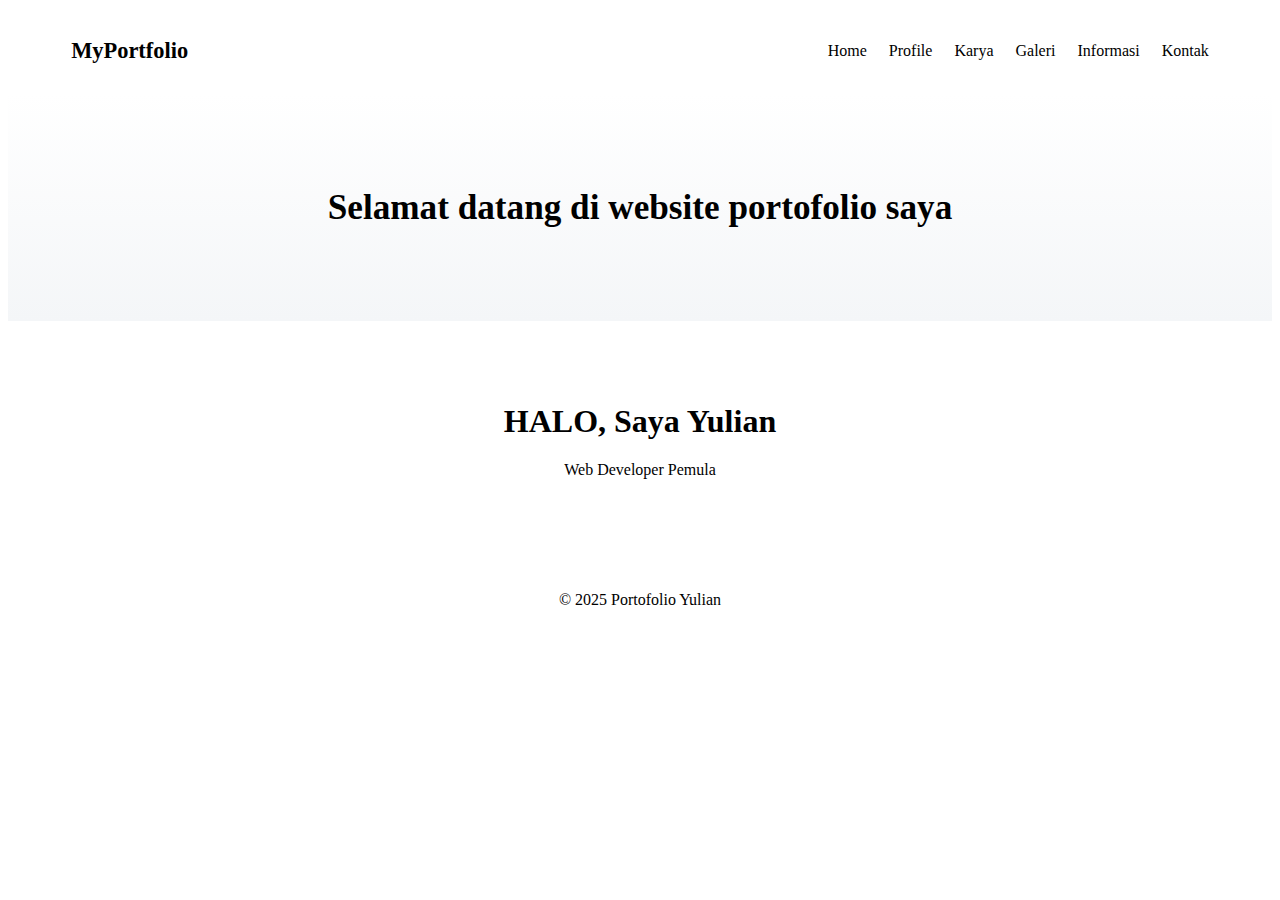
<file: index.html>
<!DOCTYPE html>
<html lang="id">
<head>
    <meta charset="UTF-8">
    <title>Home | Portofolio</title>
    <link rel="stylesheet" href="style.css">
</head>
<body>

<header>
    <nav>
        <a href="index.html" class="logo">MyPortfolio</a>
        <ul>
            <li><a href="index.html">Home</a></li>
            <li><a href="profile.html">Profile</a></li>
            <li><a href="project.html">Karya</a></li>
            <li><a href="galeri.html">Galeri</a></li>
            <li><a href="informasi.html">Informasi</a></li>
            <li><a href="kontak.html">Kontak</a></li>
        </ul>
    </nav>
</header>

<!-- PAGE HEADER -->
<section class="page-header">
    <h1>Selamat datang di website portofolio saya</h1>
</section>

<!-- HOME CONTENT -->
<section class="section home-center">
    <div class="home-box">
        <!-- TEKS -->
        <center>
        <h1>HALO, Saya <span>Yulian</span></h1>
        <p>Web Developer Pemula</p>
        </center>
    </div>
</section>

<footer>
    <p>© 2025 Portofolio Yulian </p>
</footer>

</body>
</html>
</file>
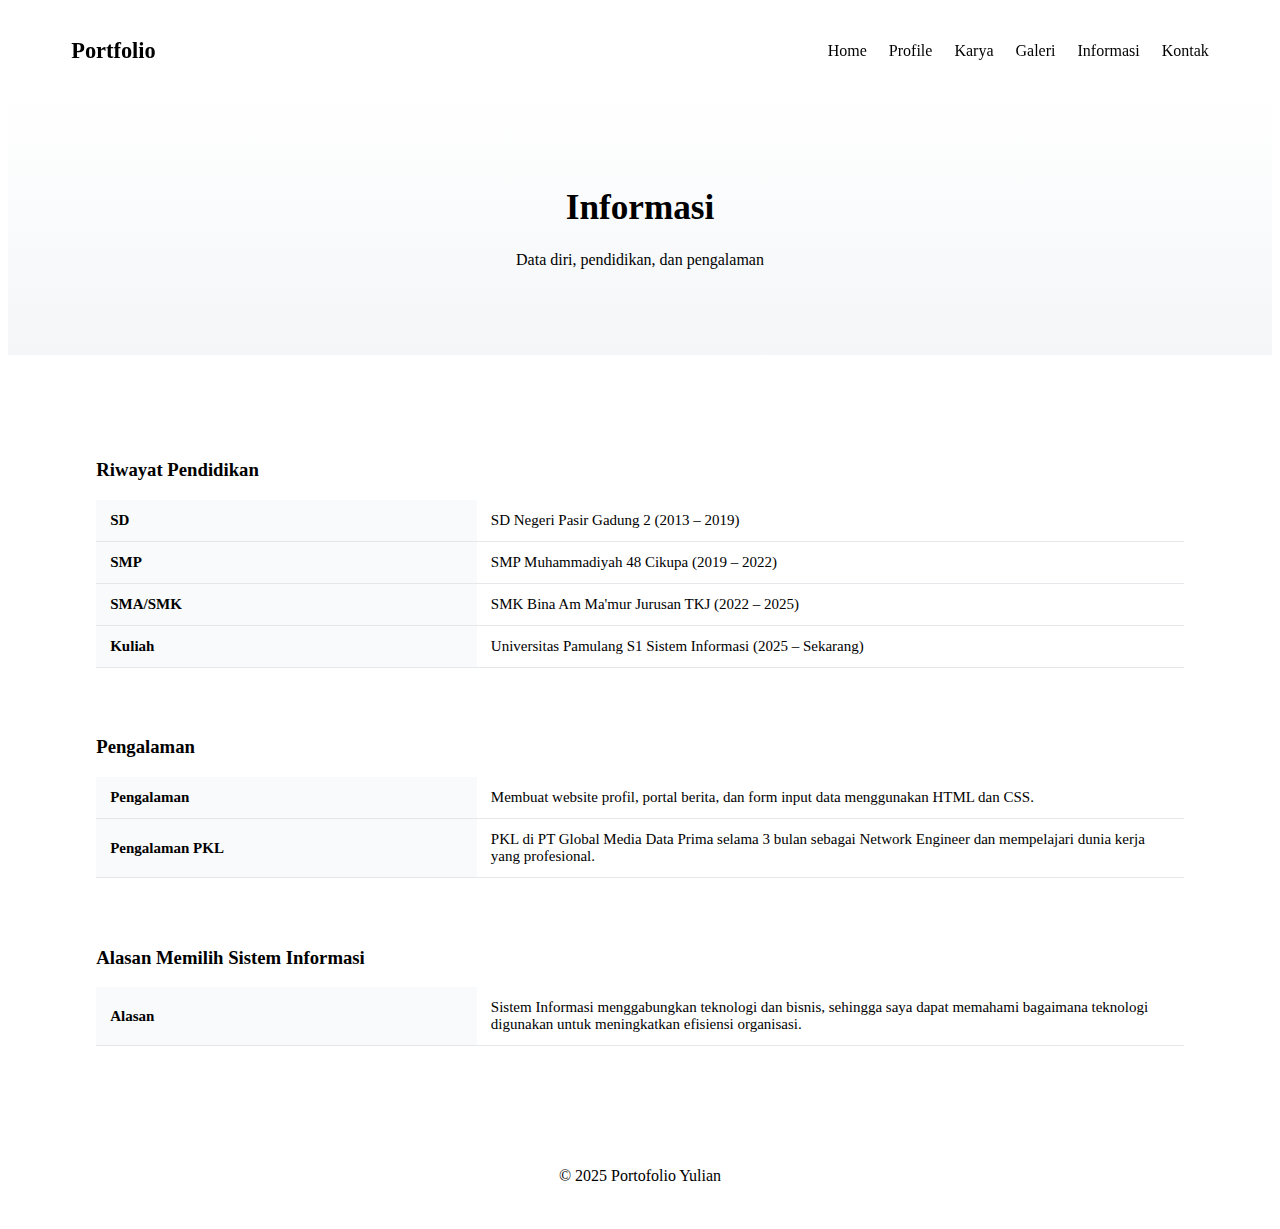
<file: informasi.html>
<!DOCTYPE html>
<html lang="id">
<head>
    <meta charset="UTF-8">
    <title>Judul Halaman</title>
    <link rel="stylesheet" href="style.css">
</head>
<body>

<header>
<nav>
    <a href="index.html" class="logo">Portfolio</a>
    <ul>
        <li><a href="index.html">Home</a></li>
        <li><a href="profile.html">Profile</a></li>
        <li><a href="project.html">Karya</a></li>
        <li><a href="galeri.html">Galeri</a></li>
        <li><a href="informasi.html">Informasi</a></li>
        <li><a href="kontak.html">Kontak</a></li>
    </ul>
</nav>
</header>

</body>
</html>

<!-- PAGE HEADER -->
<section class="page-header">
    <h1>Informasi</h1>
    <p>Data diri, pendidikan, dan pengalaman</p>
</section>

<section class="section">

    <!-- RIWAYAT PENDIDIKAN -->
    <div class="card">
        <h3>Riwayat Pendidikan</h3>
        <table class="info-table">
            <tr>
                <th>SD</th>
                <td>SD Negeri Pasir Gadung 2 (2013 – 2019)</td>
            </tr>
            <tr>
                <th>SMP</th>
                <td>SMP Muhammadiyah 48 Cikupa (2019 – 2022)</td>
            </tr>
            <tr>
                <th>SMA/SMK</th>
                <td>SMK Bina Am Ma'mur Jurusan TKJ (2022 – 2025)</td>
            </tr>
            <tr>
                <th>Kuliah</th>
                <td>Universitas Pamulang S1 Sistem Informasi (2025 – Sekarang)</td>
            </tr>
        </table>
    </div>

    <!-- PENGALAMAN & PKL -->
    <div class="card">
        <h3>Pengalaman</h3>
        <table class="info-table">
            <tr>
                <th>Pengalaman</th>
                <td>
                    Membuat website profil, portal berita, dan form input data
                    menggunakan HTML dan CSS.
                </td>
            </tr>
            <tr>
                <th>Pengalaman PKL</th>
                <td>
                    PKL di PT Global Media Data Prima selama 3 bulan sebagai
                    Network Engineer dan mempelajari dunia kerja yang profesional.
                </td>
            </tr>
        </table>
    </div>

    <!-- ALASAN SISTEM INFORMASI -->
    <div class="card">
        <h3>Alasan Memilih Sistem Informasi</h3>
        <table class="info-table">
            <tr>
                <th>Alasan</th>
                <td>
                    Sistem Informasi menggabungkan teknologi dan bisnis,
                    sehingga saya dapat memahami bagaimana teknologi
                    digunakan untuk meningkatkan efisiensi organisasi.
                </td>
            </tr>
        </table>
    </div>

</section>



<footer>
    <p>© 2025 Portofolio Yulian</p>
</footer>
</file>
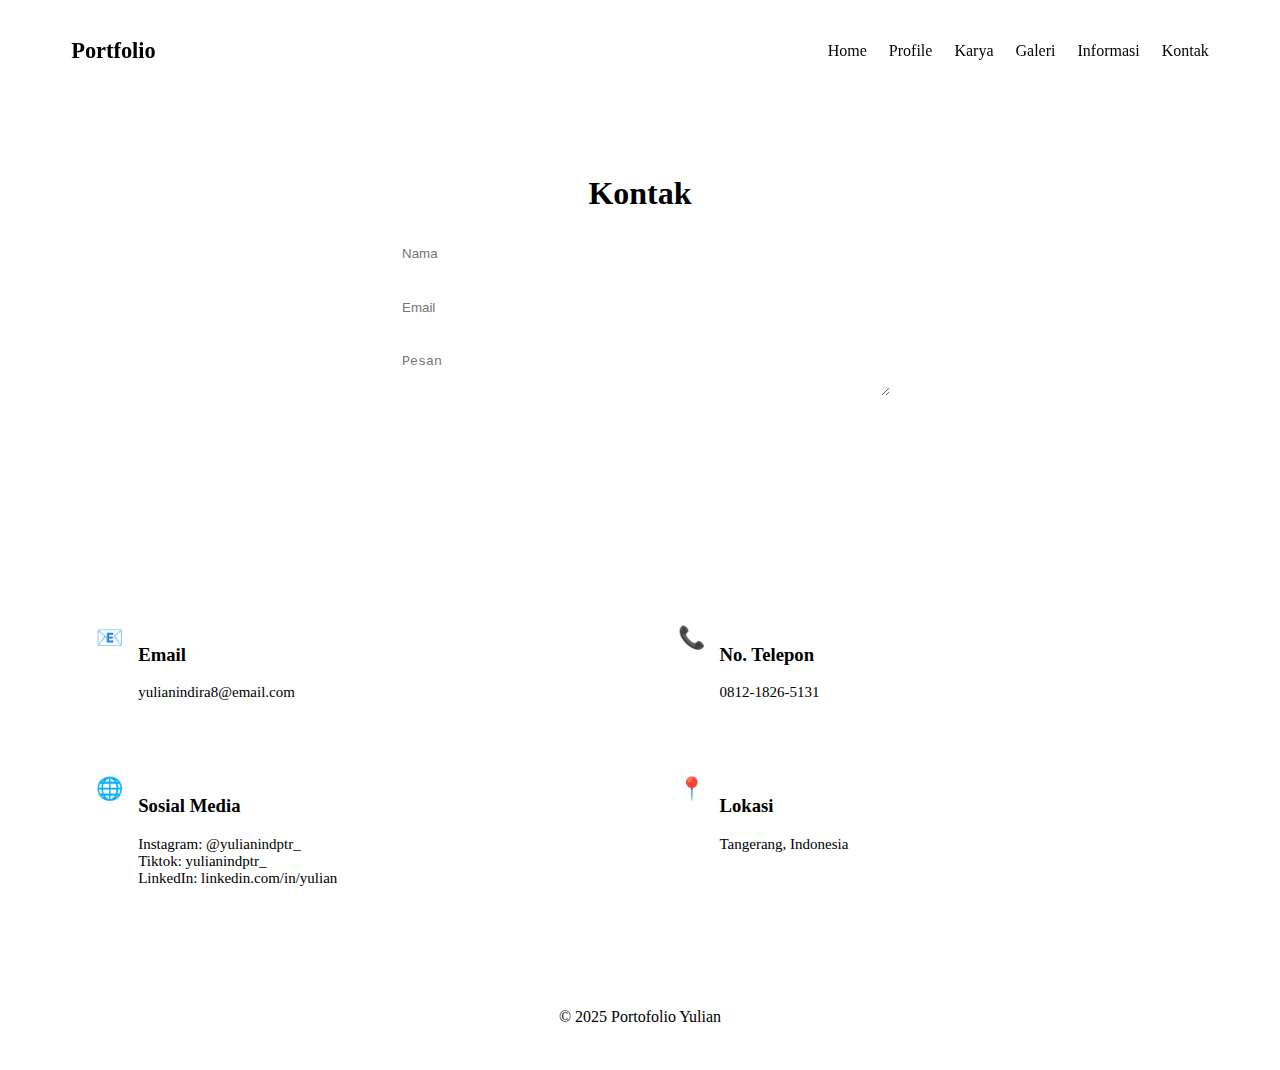
<file: kontak.html>
<!DOCTYPE html>
<html lang="id">
<head>
    <meta charset="UTF-8">
    <title>Judul Halaman</title>
    <link rel="stylesheet" href="style.css">
</head>
<body>

<header>
<nav>
    <a href="index.html" class="logo">Portfolio</a>
    <ul>
        <li><a href="index.html">Home</a></li>
        <li><a href="profile.html">Profile</a></li>
        <li><a href="project.html">Karya</a></li>
        <li><a href="galeri.html">Galeri</a></li>
        <li><a href="informasi.html">Informasi</a></li>
        <li><a href="kontak.html">Kontak</a></li>
    </ul>
</nav>
</header>



<section class="section">
<center><h1>Kontak</h1></>
<form>
    <input type="text" placeholder="Nama">
    <input type="email" placeholder="Email">
    <textarea placeholder="Pesan"></textarea>
    <button>Kirim</button>
</form>
</section>

<section class="section">
    <div class="contact-grid">

        <!-- EMAIL -->
        <div class="card contact-item">
            <span>📧</span>
            <div>
                <h3>Email</h3>
                <p>yulianindira8@email.com</p>
            </div>
        </div>

        <!-- TELEPON -->
        <div class="card contact-item">
            <span>📞</span>
            <div>
                <h3>No. Telepon</h3>
                <p>0812-1826-5131</p>
            </div>
        </div>

        <!-- SOSMED -->
        <div class="card contact-item">
            <span>🌐</span>
            <div>
                <h3>Sosial Media</h3>
                <p>Instagram: @yulianindptr_</p>
                <p>Tiktok: yulianindptr_</p>
                <p>LinkedIn: linkedin.com/in/yulian</p>
            </div>
        </div>

        <!-- LOKASI -->
        <div class="card contact-item">
            <span>📍</span>
            <div>
                <h3>Lokasi</h3>
                <p>Tangerang, Indonesia</p>
            </div>
        </div>

    </div>
</section>


<footer>
    <p>© 2025 Portofolio Yulian</p>
</footer>

</body>
</html>
</file>
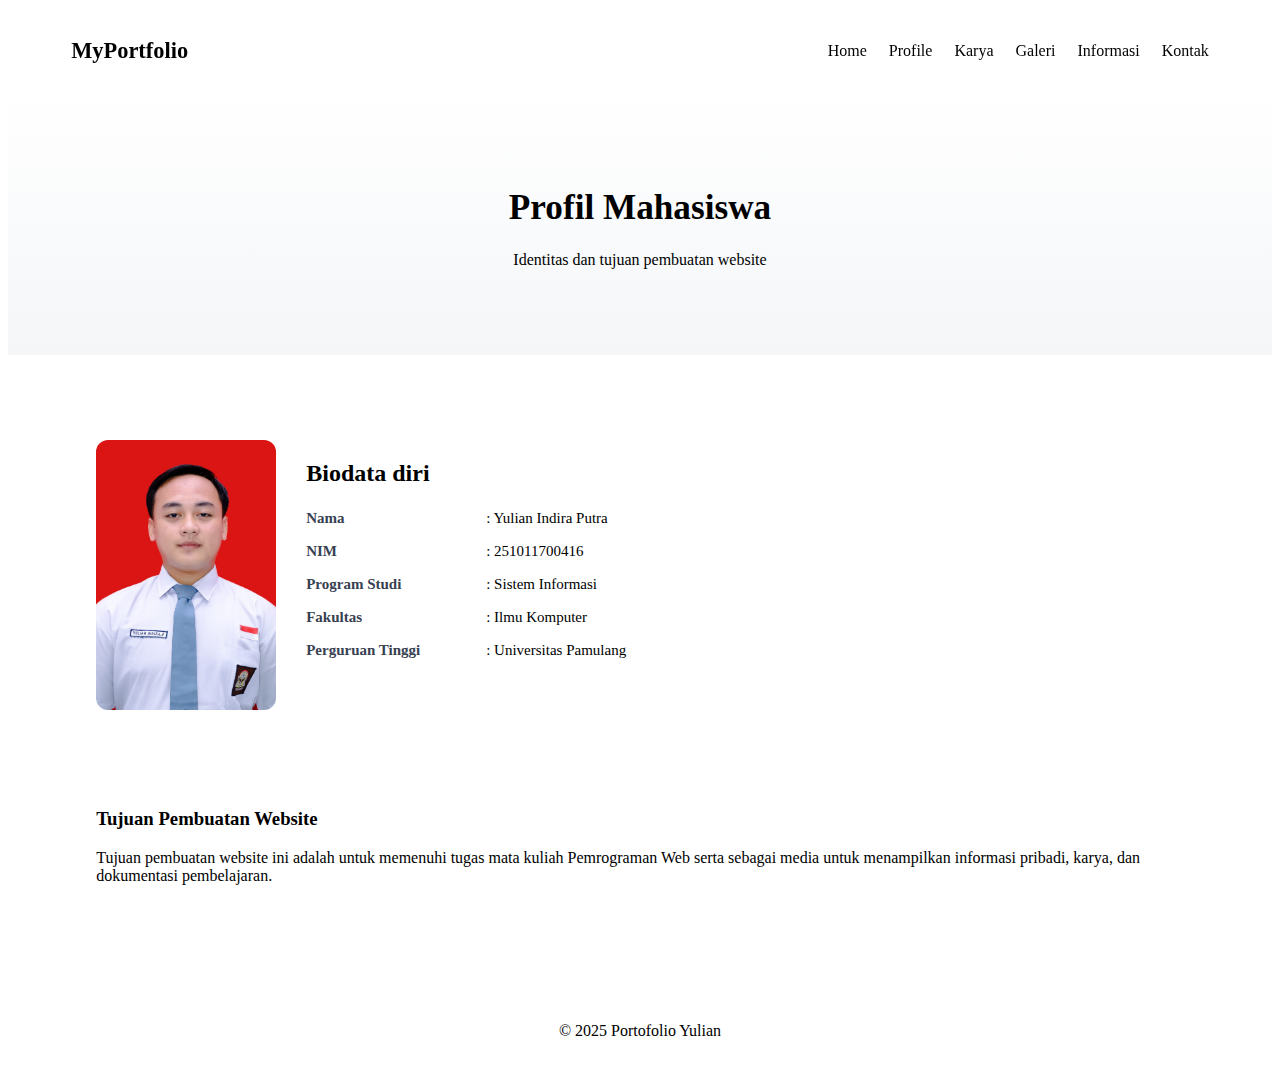
<file: profile.html>
<!DOCTYPE html>
<html lang="id">
<head>
    <meta charset="UTF-8">
    <title>Profile</title>
    <link rel="stylesheet" href="style.css">
</head>
<body>

<header>
    <nav>
        <a href="index.html" class="logo">MyPortfolio</a>
        <ul>
            <li><a href="index.html">Home</a></li>
            <li><a href="profile.html">Profile</a></li>
            <li><a href="project.html">Karya</a></li>
            <li><a href="galeri.html">Galeri</a></li>
            <li><a href="informasi.html">Informasi</a></li>
            <li><a href="kontak.html">Kontak</a></li>
        </ul>
    </nav>
</header>

<!-- PAGE HEADER -->
<section class="page-header">
    <h1>Profil Mahasiswa</h1>
    <p>Identitas dan tujuan pembuatan website</p>
</section>

<section class="section">

    <!-- PROFIL UTAMA -->
    <div class="card profile-container">

        <!-- FOTO -->
        <div class="profile-photo">
            <img src="Gambar WhatsApp 2025-12-16 pukul 07.35.11_ba464762.jpg" alt="Foto Profil">
        </div>

        <!-- DATA -->
        <div class="profile-content">
            <h2>Biodata diri</h2>

            <table class="profile-table">
                <tr>
                    <td>Nama</td>
                    <td>: Yulian Indira Putra</td>
                </tr>
                <tr>
                    <td>NIM</td>
                    <td>: 251011700416</td>
                </tr>
                <tr>
                    <td>Program Studi</td>
                    <td>: Sistem Informasi</td>
                </tr>
                <tr>
                    <td>Fakultas</td>
                    <td>: Ilmu Komputer</td>
                </tr>
                <tr>
                    <td>Perguruan Tinggi</td>
                    <td>: Universitas Pamulang</td>
                </tr>
            </table>
        </div>

    </div>

    <!-- TUJUAN -->
    <div class="card profile-goal">
        <h3>Tujuan Pembuatan Website</h3>
        <p>
            Tujuan pembuatan website ini adalah untuk memenuhi tugas mata kuliah
            Pemrograman Web serta sebagai media untuk menampilkan informasi
            pribadi, karya, dan dokumentasi pembelajaran.
        </p>
    </div>

</section>


<footer>
    <p>© 2025 Portofolio Yulian</p>
</footer>

</body>
</html>
</file>
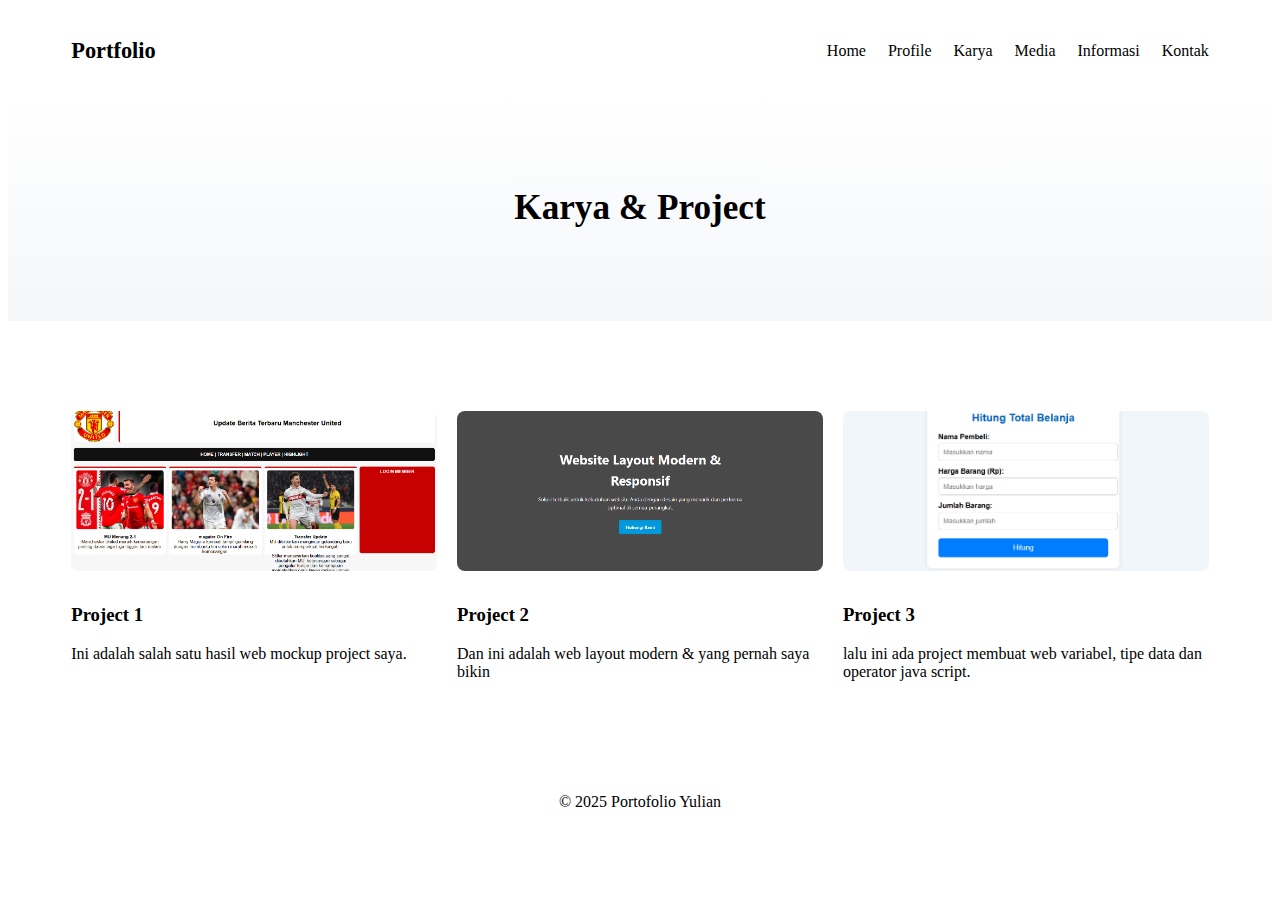
<file: project.html>
<!DOCTYPE html>
<html lang="id">
<head>
    <meta charset="UTF-8">
    <title>Judul Halaman</title>
    <link rel="stylesheet" href="style.css">
</head>
<body>

<header>
<nav>
    <a href="index.html" class="logo">Portfolio</a>
    <ul>
        <li><a href="index.html">Home</a></li>
        <li><a href="profile.html">Profile</a></li>
        <li><a href="project.html">Karya</a></li>
        <li><a href="galeri.html">Media</a></li>
        <li><a href="informasi.html">Informasi</a></li>
        <li><a href="kontak.html">Kontak</a></li>
    </ul>
</nav>
</header>

<!-- PAGE HEADER -->
<section class="page-header">
    <h1>Karya & Project</h1>
</section>

</body>
</html>

<section class="section">
    <div class="project-grid">

        <div class="project-card">
            <img src="Screenshot 2025-12-16 073936.png" alt="Project 1">
            <div class="project-content">
                <h3>Project 1</h3>
                <p>Ini adalah salah satu hasil web mockup project saya.</p>
            </div>
        </div>

        <div class="project-card">
            <img src="Screenshot 2025-12-16 074022.png" alt="Project 2">
            <div class="project-content">
                <h3>Project 2</h3>
                <p>Dan ini adalah web layout modern & yang pernah saya bikin</p>
            </div>
        </div>

        <div class="project-card">
            <img src="Screenshot 2025-12-15 221204.png" alt="Project 3">
            <div class="project-content">
                <h3>Project 3</h3>
                <p>lalu ini ada project membuat web variabel, tipe data dan operator java script.</p>
            </div>
        </div>

    </div>
</section>

<footer>
    <p>© 2025 Portofolio Yulian</p>

</footer>
</file>
<file: style.css>
/* ===== PROFIL ===== */
.profile-container {
    display: flex;
    gap: 30px;
    align-items: flex-start;
}

.profile-photo img {
    width: 180px;
    border-radius: 12px;
}

.profile-content h2 {
    margin-bottom: 15px;
}

/* tabel profil */
.profile-table {
    width: 100%;
    border-collapse: collapse;
    font-size: 15px;
}

.profile-table td {
    padding: 8px 0;
    vertical-align: top;
}

.profile-table td:first-child {
    width: 180px;
    font-weight: 600;
    color: #374151;
}

/* tujuan */
.profile-goal {
    margin-top: 25px;
}

/* RESPONSIVE */
@media (max-width: 768px) {
    .profile-container {
        flex-direction: column;
        align-items: center;
        text-align: left;
    }

    .profile-photo img {
        width: 160px;
    }
}

/* ===== HEADER ===== */
header {
    background: var(--white);
    border-bottom: 1px solid var(--border);
    position: sticky;
    top: 0;
    z-index: 10;
}

nav {
    width: 90%;
    margin: auto;
    padding: 18px 0;
    display: flex;
    justify-content: space-between;
    align-items: center;
}

.logo {
    font-size: 1.4rem;
    font-weight: 700;
    text-decoration: none;
    color: var(--dark);
}

nav ul {
    list-style: none;
    display: flex;
    gap: 22px;
}

nav ul li a {
    text-decoration: none;
    color: var(--gray);
    font-weight: 500;
}

nav ul li a:hover {
    color: var(--primary);
}

/* ===== PAGE HEADER ===== */
.page-header {
    background: linear-gradient(to bottom, #ffffff, #f4f6f8);
    padding: 70px 0;
    text-align: center;
}

.page-header h1 {
    font-size: 2.2rem;
}

.page-header p {
    margin-top: 8px;
    color: var(--gray);
}

/* ===== CONTENT ===== */
.section {
    width: 90%;
    margin: auto;
    padding: 60px 0;
}

.grid {
    display: grid;
    grid-template-columns: repeat(auto-fit, minmax(240px, 1fr));
    gap: 25px;
}

/* CARD */
.card {
    background: var(--white);
    padding: 25px;
    border-radius: 12px;
    border: 1px solid var(--border);
    transition: 0.3s;
}

.card:hover {
    transform: translateY(-5px);
    box-shadow: 0 10px 25px rgba(0,0,0,0.08);
}

/* FORM */
form {
    max-width: 500px;
    margin: auto;
    display: flex;
    flex-direction: column;
    gap: 15px;
}

input, textarea {
    padding: 12px;
    border-radius: 8px;
    border: 1px solid var(--border);
}

input:focus, textarea:focus {
    outline: none;
    border-color: var(--primary);
}

button {
    background: var(--primary);
    color: white;
    padding: 12px;
    border: none;
    border-radius: 8px;
    cursor: pointer;
}

/* ===== FOOTER ===== */
footer {
    background: var(--white);
    border-top: 1px solid var(--border);
    text-align: center;
    padding: 20px;
    color: var(--gray);
}

/* ===== PROJECT GRID 3 KOLOM ===== */
.project-grid {
    display: grid;
    grid-template-columns: repeat(3, 1fr); /* 3 foto sejajar */
    gap: 25px;
    margin-top: 30px;
}

/* RESPONSIVE (HP) */
@media (max-width: 768px) {
    .project-grid {
        grid-template-columns: 1fr; /* jadi 1 kolom di HP */
    }
}

/* ===== PROJECT ===== */
.project-grid {
    display: grid;
    grid-template-columns: repeat(3, 1fr);
    gap: 20px;
    margin-top: 30px;
}

.project-card img {
    width: 100%;
    height: 160px;          /* ukuran foto diperkecil */
    object-fit: cover;     /* foto tetap proporsional */
    border-radius: 8px;
    margin-bottom: 10px;
}

/* RESPONSIVE */
@media (max-width: 768px) {
    .project-grid {
        grid-template-columns: 1fr;
    }

    .project-card img {
        height: 180px;
    }
}

/* ===== GALERI ===== */
.gallery-section {
    margin-top: 40px;
}

.gallery-grid {
    display: grid;
    grid-template-columns: repeat(3, 1fr);
    gap: 20px;
    margin-top: 20px;
}

/* FOTO */
.gallery-card img {
    width: 100%;
    height: 180px;
    object-fit: cover;
    border-radius: 8px;
}

/* VIDEO */
.gallery-card video {
    width: 100%;
    height: 180px;      /* video tidak terlalu besar */
    object-fit: cover;
    border-radius: 8px;
}

/* MUSIK */
.gallery-card audio {
    width: 100%;
    margin-top: 10px;
}

/* RESPONSIVE */
@media (max-width: 768px) {
    .gallery-grid {
        grid-template-columns: 1fr;
    }

    .gallery-card img,
    .gallery-card video {
        height: 200px;
    }
}

/* ===== KONTAK ===== */
.contact-grid {
    display: grid;
    grid-template-columns: repeat(2, 1fr);
    gap: 25px;
    margin-top: 30px;
}

.contact-item {
    display: flex;
    gap: 15px;
    align-items: flex-start;
}

.contact-item span {
    font-size: 22px;
    color: #4f46e5; /* warna lembut, tidak terlalu colorfull */
}

.contact-item p {
    margin: 0;
    font-size: 15px;
}

/* RESPONSIVE */
@media (max-width: 768px) {
    .contact-grid {
        grid-template-columns: 1fr;
    }
}

/* ===== TABEL INFORMASI ===== */
.info-table {
    width: 100%;
    border-collapse: collapse;
    margin-top: 15px;
    font-size: 15px;
}

.info-table th,
.info-table td {
    padding: 12px 14px;
    border-bottom: 1px solid #e5e7eb;
    text-align: left;
}

.info-table th {
    width: 35%;
    background-color: #f9fafb;
    font-weight: 600;
}

.info-table tr:hover {
    background-color: #f3f4f6;
}
</file>
